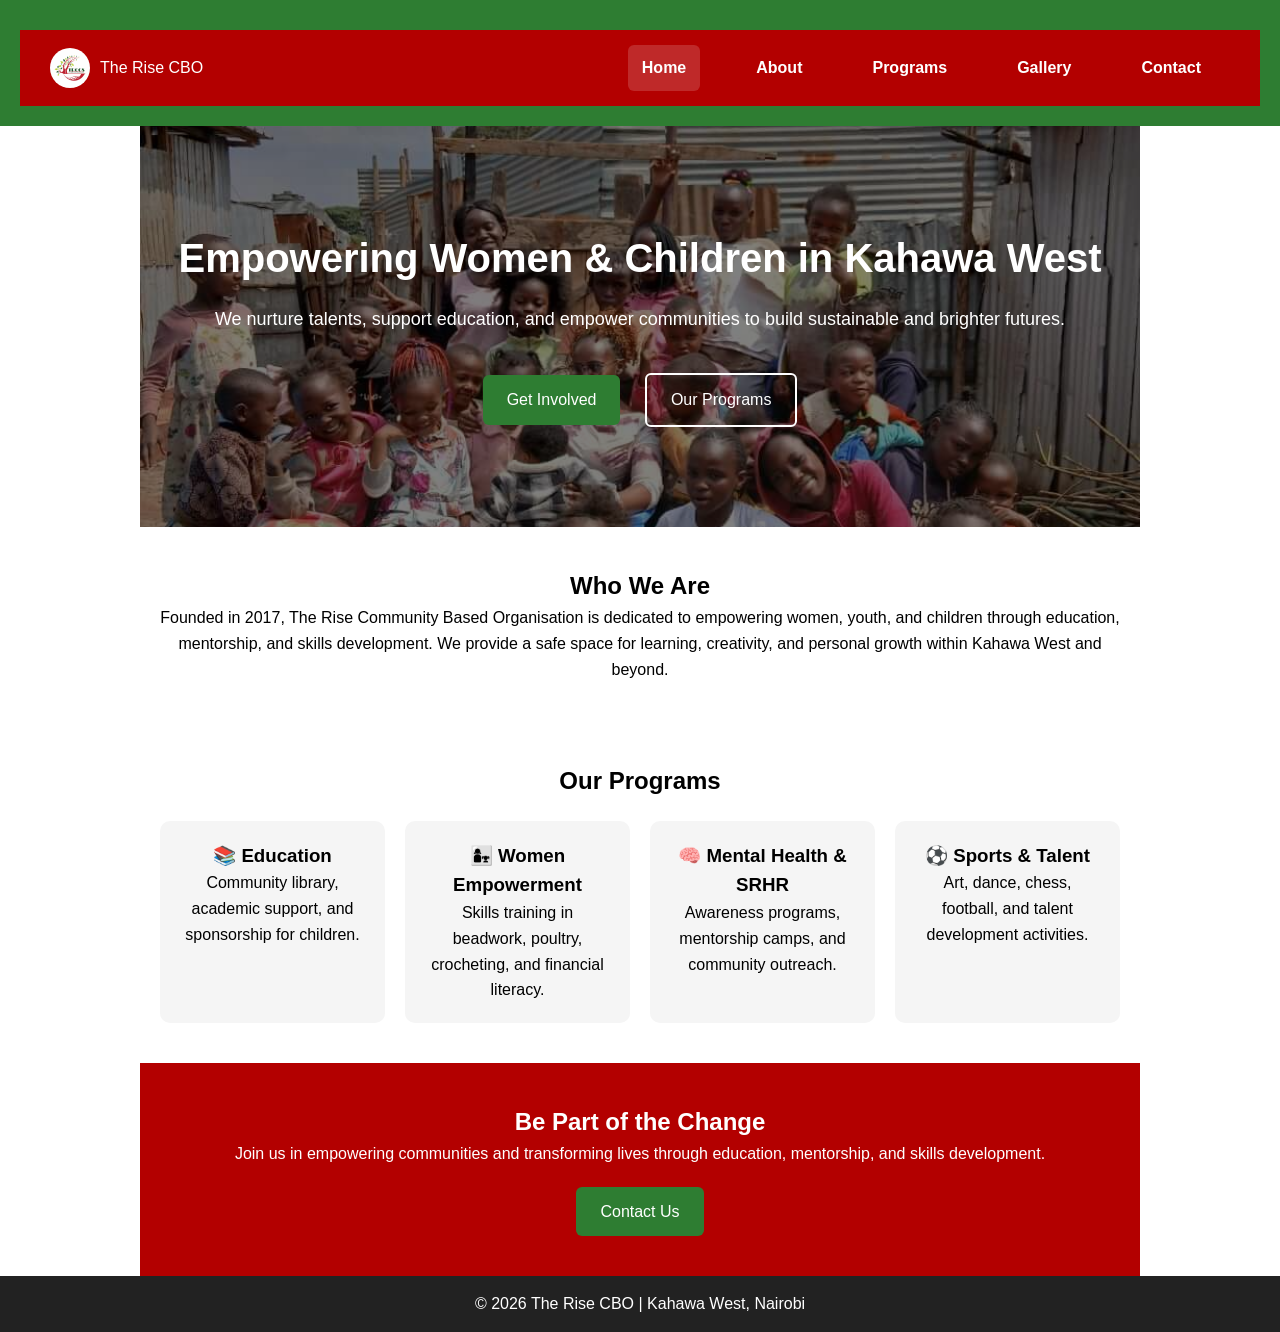
<file: index.html>
<!DOCTYPE html>
<html lang="en">
<head>
    <!-- SEO META -->
    <meta name="description" content="The Rise CBO is a community-based organisation in Kahawa West, Nairobi empowering women, youth and children through education, mentorship, and skills development.">

    <meta name="keywords" content="CBO Nairobi, the rise cbo, Kahawa West NGO, women empowerment Kenya, children education support, community organization Kenya">

    <meta name="author" content="The Rise CBO">

    <!-- OPEN GRAPH (for sharing on WhatsApp, Facebook) -->
    <meta property="og:title" content="The Rise CBO">
    <meta property="og:description" content="Empowering women and children through education, mentorship and skills development.">
    <meta property="og:image" content="https://therisecbo9.github.io/images/logo.png">
    <meta property="og:url" content="https://therisecbo9.github.io">
    <meta property="og:type" content="website">
    <meta charset="UTF-8">
    <meta name="viewport" content="width=device-width, initial-scale=1.0">
    <meta name="google-site-verification" content="g3l2vMy_VnaFhGAsXKNdhGVTkHcfYn2Jgm25QHmxOxk" />
    <title>The Rise CBO | Empowering Communities in Kahawa West</title>
    <link rel="stylesheet" href="style.css">
    <link rel="icon" href="images/favicon.ico">
</head>
<body>

    <!-- NAVBAR -->
    <header>
        <nav class="navbar">
            <div class="logo-container">
                <img src="images/logo.png" alt="The Rise CBO Logo">
                <span>The Rise CBO</span>
            </div>
            <ul class="nav-links">
                <li><a href="index.html" class="active">Home</a></li>
                <li><a href="about.html">About</a></li>
                <li><a href="programs.html">Programs</a></li>
                <li><a href="gallery.html">Gallery</a></li>
                <li><a href="contact.html">Contact</a></li>
            </ul>
        </nav>
    </header>

    <!-- HERO SECTION -->
    <section class="hero">
        <div class="hero-content">
            <h1>Empowering Women & Children in Kahawa West</h1>
            <p>
                We nurture talents, support education, and empower communities 
                to build sustainable and brighter futures.
            </p>
            <div class="hero-buttons">
                <a href="contact.html" class="btn">Get Involved</a>
                <a href="programs.html" class="btn btn-outline">Our Programs</a>
            </div>
        </div>
    </section>

    <!-- ABOUT PREVIEW -->
    <section class="about-preview">
        <h2>Who We Are</h2>
        <p>
            Founded in 2017, The Rise Community Based Organisation is dedicated 
            to empowering women, youth, and children through education, mentorship, 
            and skills development. We provide a safe space for learning, creativity, 
            and personal growth within Kahawa West and beyond.
        </p>
    </section>

    <!-- PROGRAMS -->
    <section class="programs">
        <h2>Our Programs</h2>
        <div class="program-cards">

            <div class="card">
                <h3>📚 Education</h3>
                <p>Community library, academic support, and sponsorship for children.</p>
            </div>

            <div class="card">
                <h3>👩‍👧 Women Empowerment</h3>
                <p>Skills training in beadwork, poultry, crocheting, and financial literacy.</p>
            </div>

            <div class="card">
                <h3>🧠 Mental Health & SRHR</h3>
                <p>Awareness programs, mentorship camps, and community outreach.</p>
            </div>

            <div class="card">
                <h3>⚽ Sports & Talent</h3>
                <p>Art, dance, chess, football, and talent development activities.</p>
            </div>

        </div>
    </section>

    <!-- CALL TO ACTION -->
    <section class="cta">
        <h2>Be Part of the Change</h2>
        <p>
            Join us in empowering communities and transforming lives through 
            education, mentorship, and skills development.
        </p>
        <a href="contact.html" class="btn">Contact Us</a>
    </section>

    <!-- FOOTER -->
    <footer>
        <p>© 2026 The Rise CBO | Kahawa West, Nairobi</p>
    </footer>

</body>
</html>
</file>
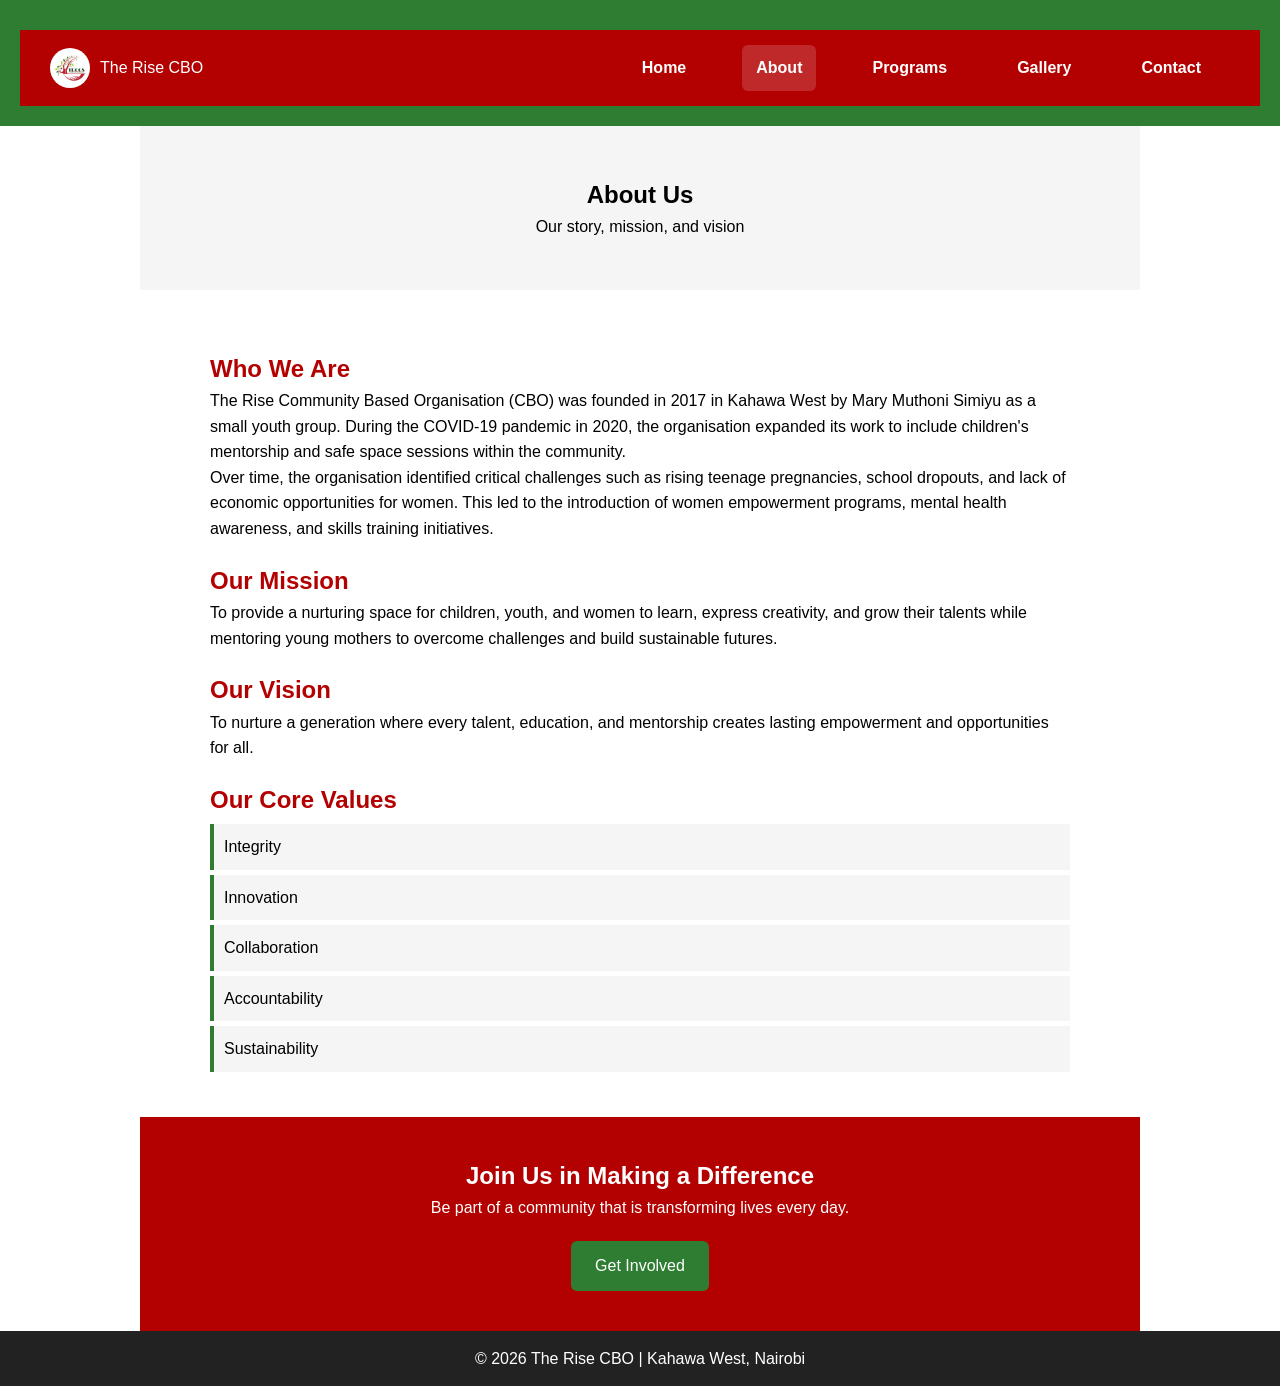
<file: about.html>
<!DOCTYPE html>
<html lang="en">
<head>
    <!-- SEO META -->
    <meta name="description" content="The Rise CBO is a community-based organisation in Kahawa West, Nairobi empowering women, youth and children through education, mentorship, and skills development.">

    <meta name="keywords" content="CBO Nairobi, the rise cbo, Kahawa West NGO, women empowerment Kenya, children education support, community organization Kenya">

    <meta name="author" content="The Rise CBO">

    <!-- OPEN GRAPH (for sharing on WhatsApp, Facebook) -->
    <meta property="og:title" content="The Rise CBO">
    <meta property="og:description" content="Empowering women and children through education, mentorship and skills development.">
    <meta property="og:image" content="https://therisecbo9.github.io/images/logo.png">
    <meta property="og:url" content="https://therisecbo9.github.io">
    <meta property="og:type" content="website">
    <meta charset="UTF-8">
    <meta name="viewport" content="width=device-width, initial-scale=1.0">
    <title>About Us | The Rise CBO Nairobi</title>
    <link rel="stylesheet" href="style.css">
    <link rel="icon" href="images/favicon.ico">
</head>
<body>

    <!-- NAVBAR -->
    <header>
        <nav class="navbar">
            <div class="logo-container">
                <img src="images/logo.png" alt="The Rise CBO Logo">
                <span>The Rise CBO</span>
            </div>
            <ul class="nav-links">
                <li><a href="index.html">Home</a></li>
                <li><a href="about.html" class="active">About</a></li>
                <li><a href="programs.html">Programs</a></li>
                <li><a href="gallery.html">Gallery</a></li>
                <li><a href="contact.html">Contact</a></li>
            </ul>
        </nav>
    </header>

    <!-- HEADER -->
    <section class="page-header">
        <h1>About Us</h1>
        <p>Our story, mission, and vision</p>
    </section>

    <!-- ABOUT CONTENT -->
    <section class="about-section">

        <h2>Who We Are</h2>
        <p>
            The Rise Community Based Organisation (CBO) was founded in 2017 in Kahawa West 
            by Mary Muthoni Simiyu as a small youth group. During the COVID-19 pandemic in 2020, 
            the organisation expanded its work to include children's mentorship and safe space 
            sessions within the community.
        </p>

        <p>
            Over time, the organisation identified critical challenges such as rising teenage 
            pregnancies, school dropouts, and lack of economic opportunities for women. This led 
            to the introduction of women empowerment programs, mental health awareness, and 
            skills training initiatives.
        </p>

        <h2>Our Mission</h2>
        <p>
            To provide a nurturing space for children, youth, and women to learn, express 
            creativity, and grow their talents while mentoring young mothers to overcome 
            challenges and build sustainable futures.
        </p>

        <h2>Our Vision</h2>
        <p>
            To nurture a generation where every talent, education, and mentorship creates 
            lasting empowerment and opportunities for all.
        </p>

        <h2>Our Core Values</h2>
        <ul class="values">
            <li>Integrity</li>
            <li>Innovation</li>
            <li>Collaboration</li>
            <li>Accountability</li>
            <li>Sustainability</li>
        </ul>

    </section>

    <!-- CTA -->
    <section class="cta">
        <h2>Join Us in Making a Difference</h2>
        <p>Be part of a community that is transforming lives every day.</p>
        <a href="contact.html" class="btn">Get Involved</a>
    </section>

    <!-- FOOTER -->
    <footer>
        <p>© 2026 The Rise CBO | Kahawa West, Nairobi</p>
    </footer>

</body>
</html>
</file>
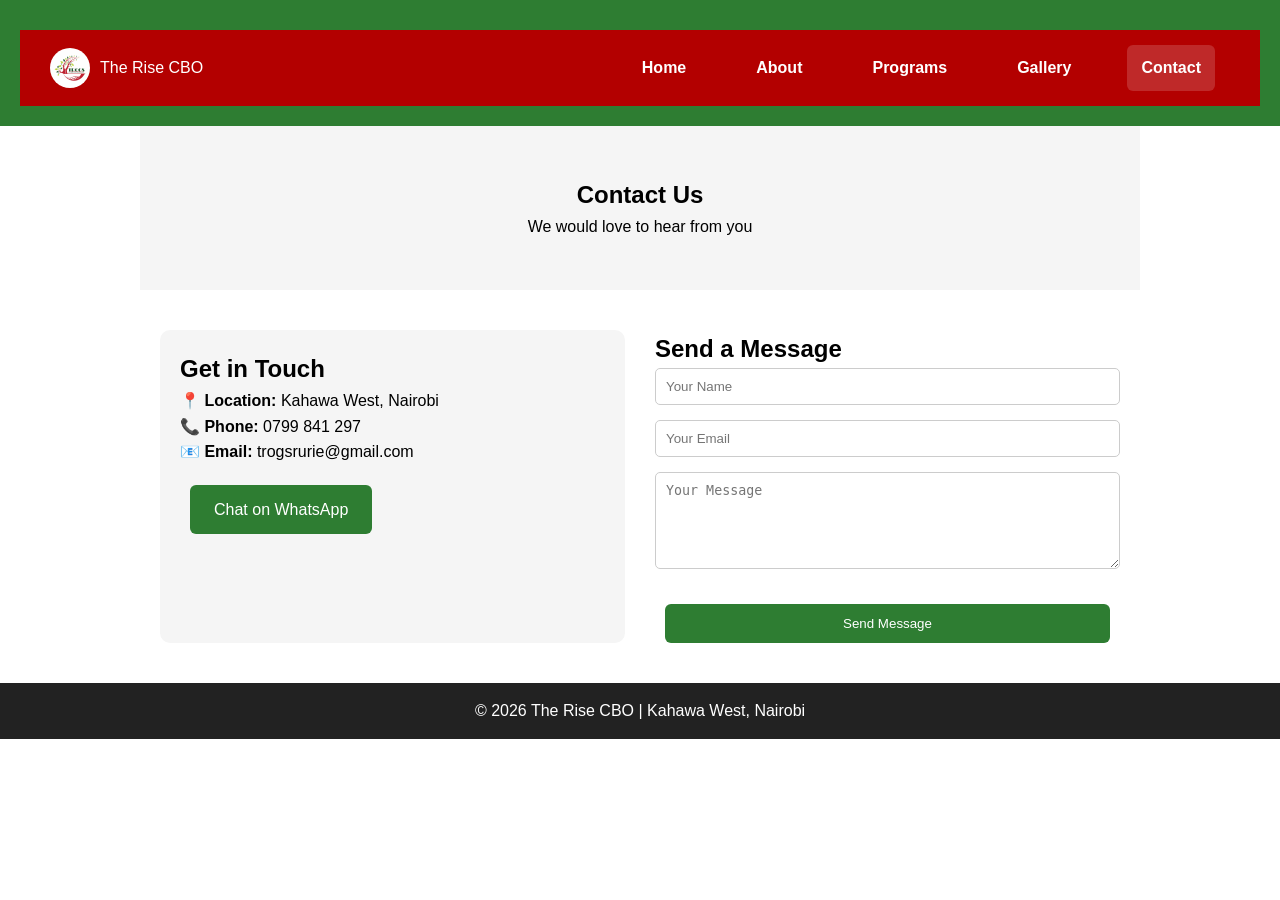
<file: contact.html>
<!DOCTYPE html>
<html lang="en">
<head>

    <!-- SEO META -->
    <meta name="description" content="The Rise CBO is a community-based organisation in Kahawa West, Nairobi empowering women, youth and children through education, mentorship, and skills development.">

    <meta name="keywords" content="CBO Nairobi, the rise cbo, Kahawa West NGO, women empowerment Kenya, children education support, community organization Kenya">

    <meta name="author" content="The Rise CBO">

    <!-- OPEN GRAPH (for sharing on WhatsApp, Facebook) -->
    <meta property="og:title" content="The Rise CBO">
    <meta property="og:description" content="Empowering women and children through education, mentorship and skills development.">
    <meta property="og:image" content="https://therisecbo9.github.io/images/logo.png">
    <meta property="og:url" content="https://therisecbo9.github.io">
    <meta property="og:type" content="website">
    <meta charset="UTF-8">
    <meta name="viewport" content="width=device-width, initial-scale=1.0">
    <title>Contact Us | The Rise CBO</title>
    <link rel="stylesheet" href="style.css">
    <link rel="icon" href="images/favicon.ico">
</head>
<body>

    <!-- NAVBAR -->
    <header>
        <nav class="navbar">
            <div class="logo-container">
                <img src="images/logo.png" alt="The Rise CBO Logo">
                <span>The Rise CBO</span>
            </div>
            <ul class="nav-links">
                <li><a href="index.html">Home</a></li>
                <li><a href="about.html">About</a></li>
                <li><a href="programs.html">Programs</a></li>
                <li><a href="gallery.html">Gallery</a></li>
                <li><a href="contact.html" class="active">Contact</a></li>
            </ul>
        </nav>
    </header>

    <!-- HEADER -->
    <section class="page-header">
        <h1>Contact Us</h1>
        <p>We would love to hear from you</p>
    </section>

    <!-- CONTACT SECTION -->
    <section class="contact-container">

        <!-- CONTACT DETAILS -->
        <div class="contact-info">
            <h2>Get in Touch</h2>
            <p><strong>📍 Location:</strong> Kahawa West, Nairobi</p>
            <p><strong>📞 Phone:</strong> 0799 841 297</p>
            <p><strong>📧 Email:</strong> trogsrurie@gmail.com</p>

            <a href="https://wa.me/254799841297" class="btn">Chat on WhatsApp</a>
        </div>

        <!-- CONTACT FORM -->
        <div class="contact-form">
            <h2>Send a Message</h2>
            <form action="https://formspree.io/f/mlgaeydo" method="POST">
                <input type="text" name="name" placeholder="Your Name" required>
                <input type="email" name="email" placeholder="Your Email" required>
                <input type="hidden" name="_subject" value="New Message from The Rise CBO Website">
                <textarea name="message" placeholder="Your Message" rows="5" required></textarea>
                <button type="submit" class="btn">Send Message</button>
            </form>
        </div>

    </section>

    <!-- FOOTER -->
    <footer>
        <p>© 2026 The Rise CBO | Kahawa West, Nairobi</p>
    </footer>

</body>
</html>
</file>
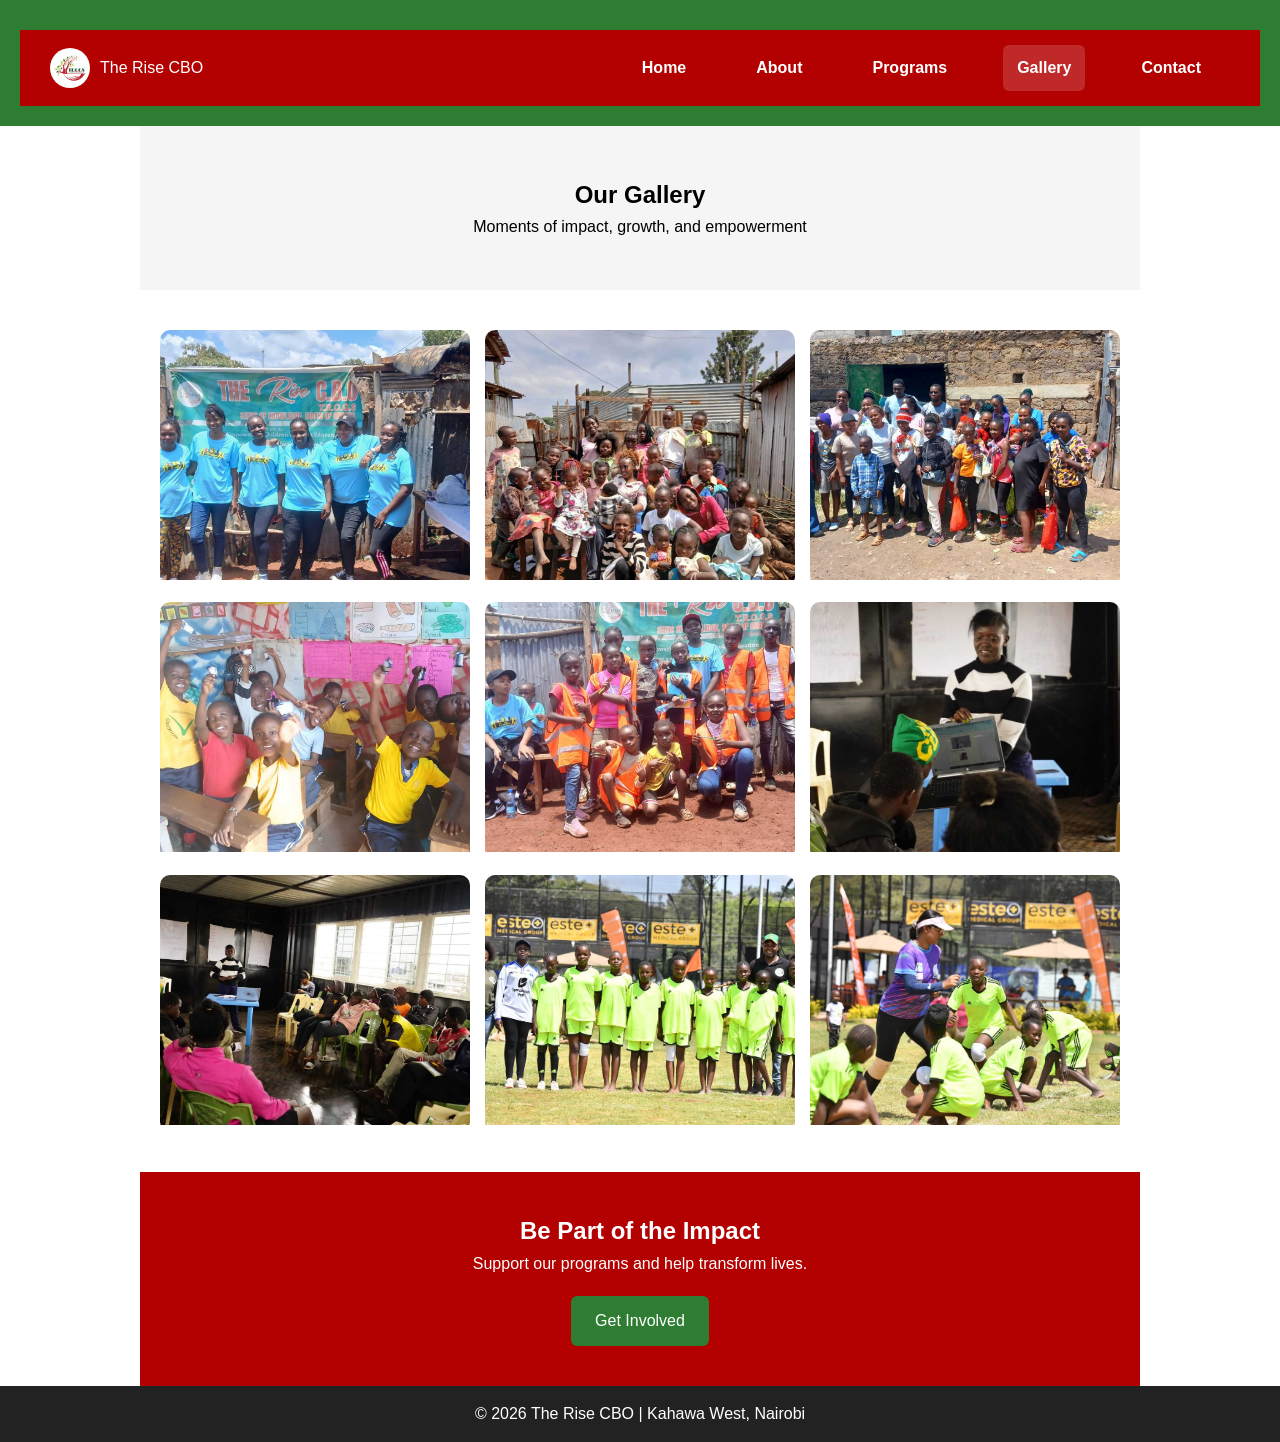
<file: gallery.html>
<!DOCTYPE html>
<html lang="en">
<head>

    <!-- SEO META -->
    <meta name="description" content="The Rise CBO is a community-based organisation in Kahawa West, Nairobi empowering women, youth and children through education, mentorship, and skills development.">

    <meta name="keywords" content="CBO Nairobi, the rise cbo, Kahawa West NGO, women empowerment Kenya, children education support, community organization Kenya">

    <meta name="author" content="The Rise CBO">

    <!-- OPEN GRAPH (for sharing on WhatsApp, Facebook) -->
    <meta property="og:title" content="The Rise CBO">
    <meta property="og:description" content="Empowering women and children through education, mentorship and skills development.">
    <meta property="og:image" content="https://therisecbo9.github.io/images/logo.png">
    <meta property="og:url" content="https://therisecbo9.github.io">
    <meta property="og:type" content="website">
    <meta charset="UTF-8">
    <meta name="viewport" content="width=device-width, initial-scale=1.0">
    <title>Gallery | The Rise CBO</title>
    <link rel="stylesheet" href="style.css">
    <link rel="icon" href="images/favicon.ico">
</head>
<body>

    <!-- NAVBAR -->
    <header>
        <nav class="navbar">
            <div class="logo-container">
                <img src="images/logo.png" alt="The Rise CBO Logo">
                <span>The Rise CBO</span>
            </div>
            <ul class="nav-links">
                <li><a href="index.html">Home</a></li>
                <li><a href="about.html">About</a></li>
                <li><a href="programs.html">Programs</a></li>
                <li><a href="gallery.html" class="active">Gallery</a></li>
                <li><a href="contact.html">Contact</a></li>
            </ul>
        </nav>
    </header>

    <!-- HEADER -->
    <section class="page-header">
        <h1>Our Gallery</h1>
        <p>Moments of impact, growth, and empowerment</p>
    </section>

    <!-- GALLERY GRID -->
    <section class="gallery">

        <div class="gallery-grid">

            <!-- Replace these with real images later -->
            <div class="gallery-item">
                <img src="images/image1.jpeg" alt="">
            </div>

            <div class="gallery-item">
                <img src="images/image2.jpeg" alt="">
            </div>

            <div class="gallery-item">
                <img src="images/image3.jpeg" alt="">
            </div>

            <div class="gallery-item">
                <img src="images/image4.jpeg" alt="">
            </div>

            <div class="gallery-item">
                <img src="images/image5.jpeg" alt="">
            </div>

            <div class="gallery-item">
                <img src="images/image6.jpeg" alt="">
            </div>

            <div class="gallery-item">
                <img src="images/image7.jpeg" alt="">
            </div>

            <div class="gallery-item">
                <img src="images/image8.jpeg" alt="">
            </div>

            <div class="gallery-item">
                <img src="images/image9.jpeg" alt="">
            </div>

        </div>

    </section>

    <!-- CTA -->
    <section class="cta">
        <h2>Be Part of the Impact</h2>
        <p>Support our programs and help transform lives.</p>
        <a href="contact.html" class="btn">Get Involved</a>
    </section>

    <!-- FOOTER -->
    <footer>
        <p>© 2026 The Rise CBO | Kahawa West, Nairobi</p>
    </footer>

</body>
</html>
</file>
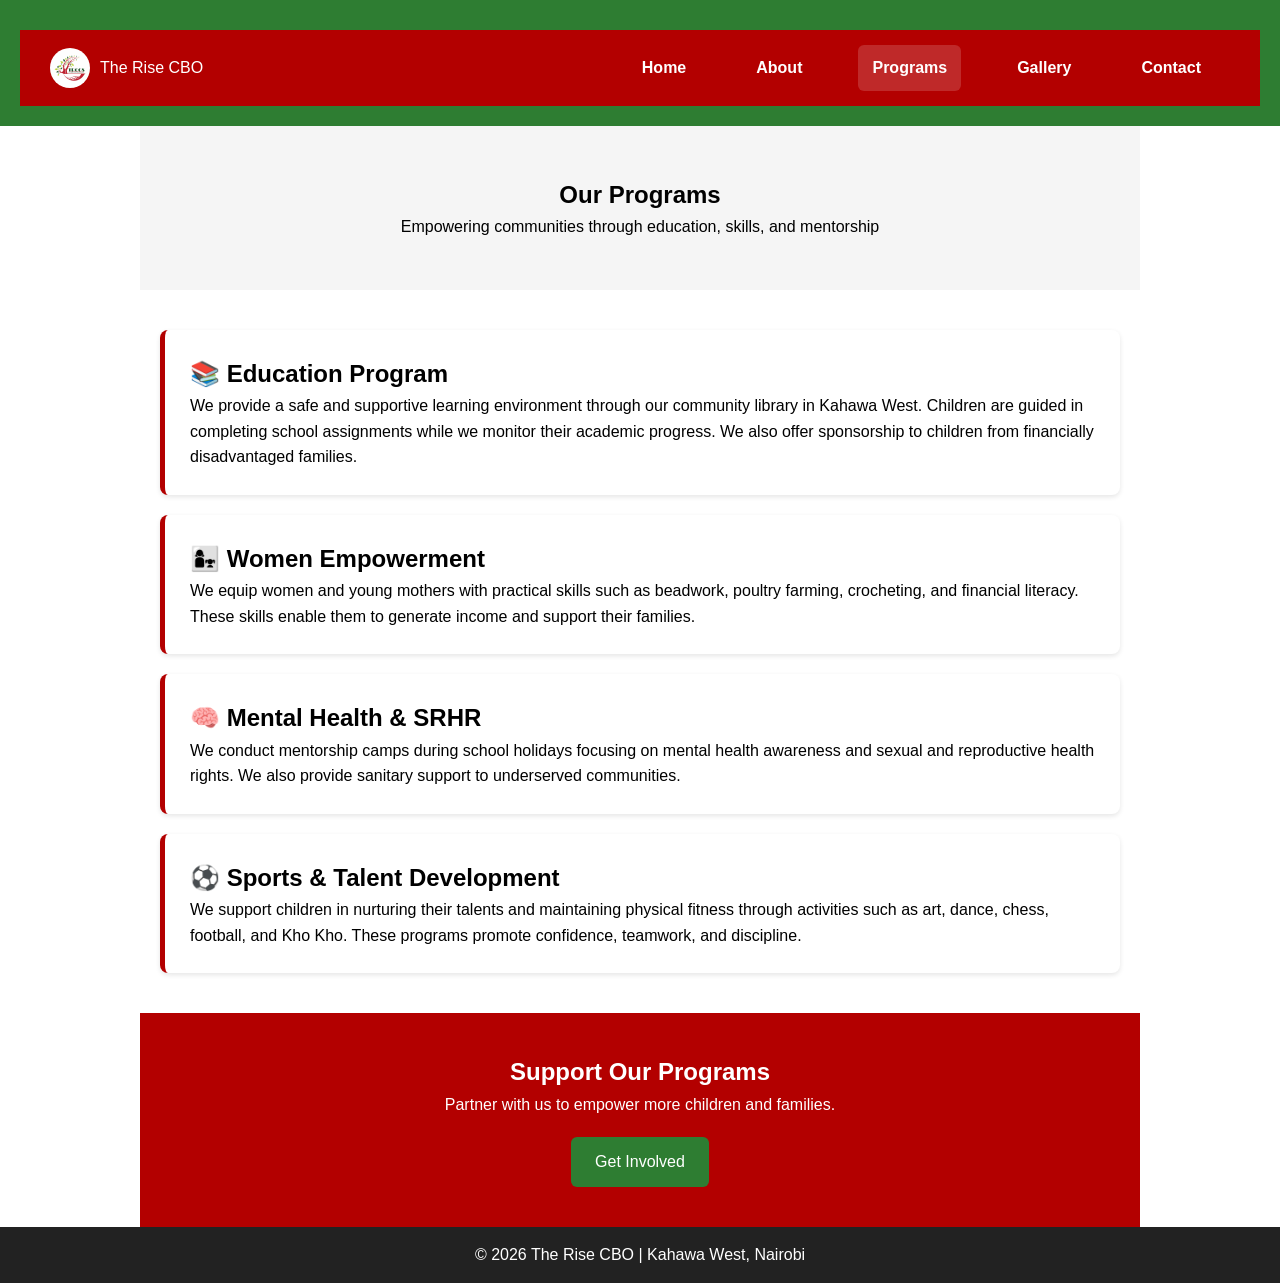
<file: programs.html>
<!DOCTYPE html>
<html lang="en">
<head>

    <!-- SEO META -->
    <meta name="description" content="The Rise CBO is a community-based organisation in Kahawa West, Nairobi empowering women, youth and children through education, mentorship, and skills development.">

    <meta name="keywords" content="CBO Nairobi, the rise cbo, Kahawa West NGO, women empowerment Kenya, children education support, community organization Kenya">

    <meta name="author" content="The Rise CBO">

    <!-- OPEN GRAPH (for sharing on WhatsApp, Facebook) -->
    <meta property="og:title" content="The Rise CBO">
    <meta property="og:description" content="Empowering women and children through education, mentorship and skills development.">
    <meta property="og:image" content="https://therisecbo9.github.io/images/logo.png">
    <meta property="og:url" content="https://therisecbo9.github.io">
    <meta property="og:type" content="website">
    <meta charset="UTF-8">
    <meta name="viewport" content="width=device-width, initial-scale=1.0">
    <title>Programs | The Rise CBO</title>
    <link rel="stylesheet" href="style.css">
    <link rel="icon" href="images/favicon.ico">
</head>
<body>

    <!-- NAVBAR -->
    <header>
        <nav class="navbar">
            <div class="logo-container">
                <img src="images/logo.png" alt="The Rise CBO Logo">
                <span>The Rise CBO</span>
            </div>
            <ul class="nav-links">
                <li><a href="index.html">Home</a></li>
                <li><a href="about.html">About</a></li>
                <li><a href="programs.html" class="active">Programs</a></li>
                <li><a href="gallery.html">Gallery</a></li>
                <li><a href="contact.html">Contact</a></li>
            </ul>
        </nav>
    </header>

    <!-- PAGE HEADER -->
    <section class="page-header">
        <h1>Our Programs</h1>
        <p>Empowering communities through education, skills, and mentorship</p>
    </section>

    <!-- PROGRAMS SECTION -->
    <section class="programs-detailed">

        <div class="program-box">
            <h2>📚 Education Program</h2>
            <p>
                We provide a safe and supportive learning environment through our community library 
                in Kahawa West. Children are guided in completing school assignments while we 
                monitor their academic progress. We also offer sponsorship to children from 
                financially disadvantaged families.
            </p>
        </div>

        <div class="program-box">
            <h2>👩‍👧 Women Empowerment</h2>
            <p>
                We equip women and young mothers with practical skills such as beadwork, poultry 
                farming, crocheting, and financial literacy. These skills enable them to generate 
                income and support their families.
            </p>
        </div>

        <div class="program-box">
            <h2>🧠 Mental Health & SRHR</h2>
            <p>
                We conduct mentorship camps during school holidays focusing on mental health 
                awareness and sexual and reproductive health rights. We also provide sanitary 
                support to underserved communities.
            </p>
        </div>

        <div class="program-box">
            <h2>⚽ Sports & Talent Development</h2>
            <p>
                We support children in nurturing their talents and maintaining physical fitness 
                through activities such as art, dance, chess, football, and Kho Kho. These 
                programs promote confidence, teamwork, and discipline.
            </p>
        </div>

    </section>

    <!-- CTA -->
    <section class="cta">
        <h2>Support Our Programs</h2>
        <p>Partner with us to empower more children and families.</p>
        <a href="contact.html" class="btn">Get Involved</a>
    </section>

    <!-- FOOTER -->
    <footer>
        <p>© 2026 The Rise CBO | Kahawa West, Nairobi</p>
    </footer>

</body>
</html>
</file>
<file: style.css>
body {
    font-family: Arial, sans-serif;
    line-height: 1.6;
}

.nav-links a:hover,
.nav-links a.active {
    background: rgba(255,255,255,0.16);
}

.btn:hover {
    background: #1b5e20;
    transform: translateY(-1px);
}



/* RESET */
* {
    margin: 0;
    padding: 0;
    box-sizing: border-box;
}

/* BODY */
body {
    font-family: 'Segoe UI', Tahoma, Geneva, Verdana, sans-serif;
    line-height: 1.6;
}

/* HEADER */
header {
    background: #2e7d32;
    color: white;
    padding: 20px;
    text-align: center;
}

nav {
    margin-top: 10px;
}

nav a {
    color: white;
    margin: 0 15px;
    text-decoration: none;
    font-weight: bold;
}

nav a:hover {
    color: orange;
}

/* HERO SECTION */
.hero {
    background: linear-gradient(rgba(0,0,0,0.5), rgba(0,0,0,0.5)), url('images/community.jpg');
    background-size: cover;
    background-position: center;
    color: white;
    padding: 100px 20px;
    text-align: center;
}

.hero h2 {
    font-size: 40px;
}

.hero p {
    margin-top: 15px;
    font-size: 18px;
}

/* SECTIONS */
section {
    padding: 50px 20px;
    max-width: 1000px;
    margin: auto;
}

/* FOOTER */
footer {
    background: #222;
    color: white;
    text-align: center;
    padding: 15px;
}

/* RESPONSIVE */
@media (max-width: 768px) {
    .hero h2 {
        font-size: 28px;
    }

    .navbar {
        justify-content: center;
        padding: 15px 20px;
    }

    .nav-links {
        flex-direction: column;
        width: 100%;
        align-items: center;
    }

    .nav-links a {
        width: 100%;
        max-width: 320px;
        text-align: center;
        margin: 6px 0;
    }

    .btn {
        width: 100%;
        max-width: 320px;
        box-sizing: border-box;
    }
}


/* NAVBAR */
.navbar {
    display: flex;
    justify-content: space-between;
    align-items: center;
    flex-wrap: wrap;
    gap: 10px;
    padding: 15px 30px;
    background: #b30000;
    color: white;
}

.nav-links {
    list-style: none;
    display: flex;
    flex-wrap: wrap;
    gap: 12px;
    margin: 0;
    padding: 0;
}

.nav-links a {
    color: white;
    text-decoration: none;
    display: inline-block;
    padding: 10px 14px;
    border-radius: 6px;
    transition: background 0.2s ease;
}

.nav-links a.active {
    border-bottom: none;
    background: rgba(255,255,255,0.16);
}

/* HERO */
.hero {
    background: linear-gradient(rgba(0,0,0,0.5), rgba(0,0,0,0.5)),
                url('images/image2.jpeg');
    background-size: cover;
    background-position: center;
    color: white;
    text-align: center;
    padding: 100px 20px;
}

.hero h1 {
    font-size: 2.5rem;
}

.hero-buttons {
    margin-top: 20px;
}

.btn {
    display: inline-block;
    background: #2e7d32;
    color: white;
    padding: 12px 24px;
    margin: 20px 10px 0;
    text-decoration: none;
    border-radius: 6px;
    transition: background 0.2s ease, transform 0.2s ease;
}

.btn-outline {
    background: transparent;
    border: 2px solid white;
}

/* ABOUT */
.about-preview {
    padding: 40px 20px;
    text-align: center;
}

/* PROGRAMS */
.programs {
    padding: 40px 20px;
    text-align: center;
}

.program-cards {
    display: grid;
    grid-template-columns: repeat(auto-fit, minmax(220px, 1fr));
    gap: 20px;
    margin-top: 20px;
}

.card {
    background: #f5f5f5;
    padding: 20px;
    border-radius: 10px;
    transition: transform 0.3s;
}

.card:hover {
    transform: translateY(-5px);
}

/* CTA */
.cta {
    background: #b30000;
    color: white;
    text-align: center;
    padding: 40px 20px;
}

/* FOOTER */
footer {
    text-align: center;
    padding: 15px;
    background: #222;
    color: white;
}

/* PAGE HEADER */
.page-header {
    text-align: center;
    padding: 50px 20px;
    background: #f5f5f5;
}

/* DETAILED PROGRAMS */
.programs-detailed {
    padding: 40px 20px;
    display: grid;
    gap: 20px;
}

.program-box {
    background: #ffffff;
    padding: 25px;
    border-left: 5px solid #b30000;
    border-radius: 8px;
    box-shadow: 0 2px 5px rgba(0,0,0,0.1);
}

/* GALLERY */
.gallery {
    padding: 40px 20px;
}

.gallery-grid {
    display: grid;
    grid-template-columns: repeat(auto-fit, minmax(250px, 1fr));
    gap: 15px;
}

.gallery-item {
    overflow: hidden;
    border-radius: 10px;
}

.gallery-item img {
    width: 100%;
    height: 250px;
    object-fit: cover;
    transition: transform 0.4s ease;
}

.gallery-item img:hover {
    transform: scale(1.1);
}

/* ABOUT PAGE */
.about-section {
    padding: 40px 20px;
    max-width: 900px;
    margin: auto;
}

.about-section h2 {
    margin-top: 20px;
    color: #b30000;
}

.values {
    list-style: none;
    padding: 0;
}

.values li {
    background: #f5f5f5;
    padding: 10px;
    margin: 5px 0;
    border-left: 4px solid #2e7d32;
}

/* CONTACT */
.contact-container {
    display: grid;
    grid-template-columns: 1fr 1fr;
    gap: 30px;
    padding: 40px 20px;
}

.contact-info {
    background: #f5f5f5;
    padding: 20px;
    border-radius: 10px;
}

.contact-form form {
    display: flex;
    flex-direction: column;
    gap: 15px;
}

.contact-form input,
.contact-form textarea {
    padding: 10px;
    border-radius: 5px;
    border: 1px solid #ccc;
}

.contact-form button {
    border: none;
    cursor: pointer;
}

/* MOBILE */
@media (max-width: 768px) {
    .contact-container {
        grid-template-columns: 1fr;
    }
}

.logo-container {
    display: flex;
    align-items: center;
    gap: 10px;
}

.logo-container img {
    width: 40px;
    height: 40px;
    border-radius: 50%;
}

.card, .program-box, .gallery-item {
    animation: fadeIn 1s ease;
}

@keyframes fadeIn {
    from {
        opacity: 0;
        transform: translateY(10px);
    }
    to {
        opacity: 1;
        transform: translateY(0);
    }
}
</file>
